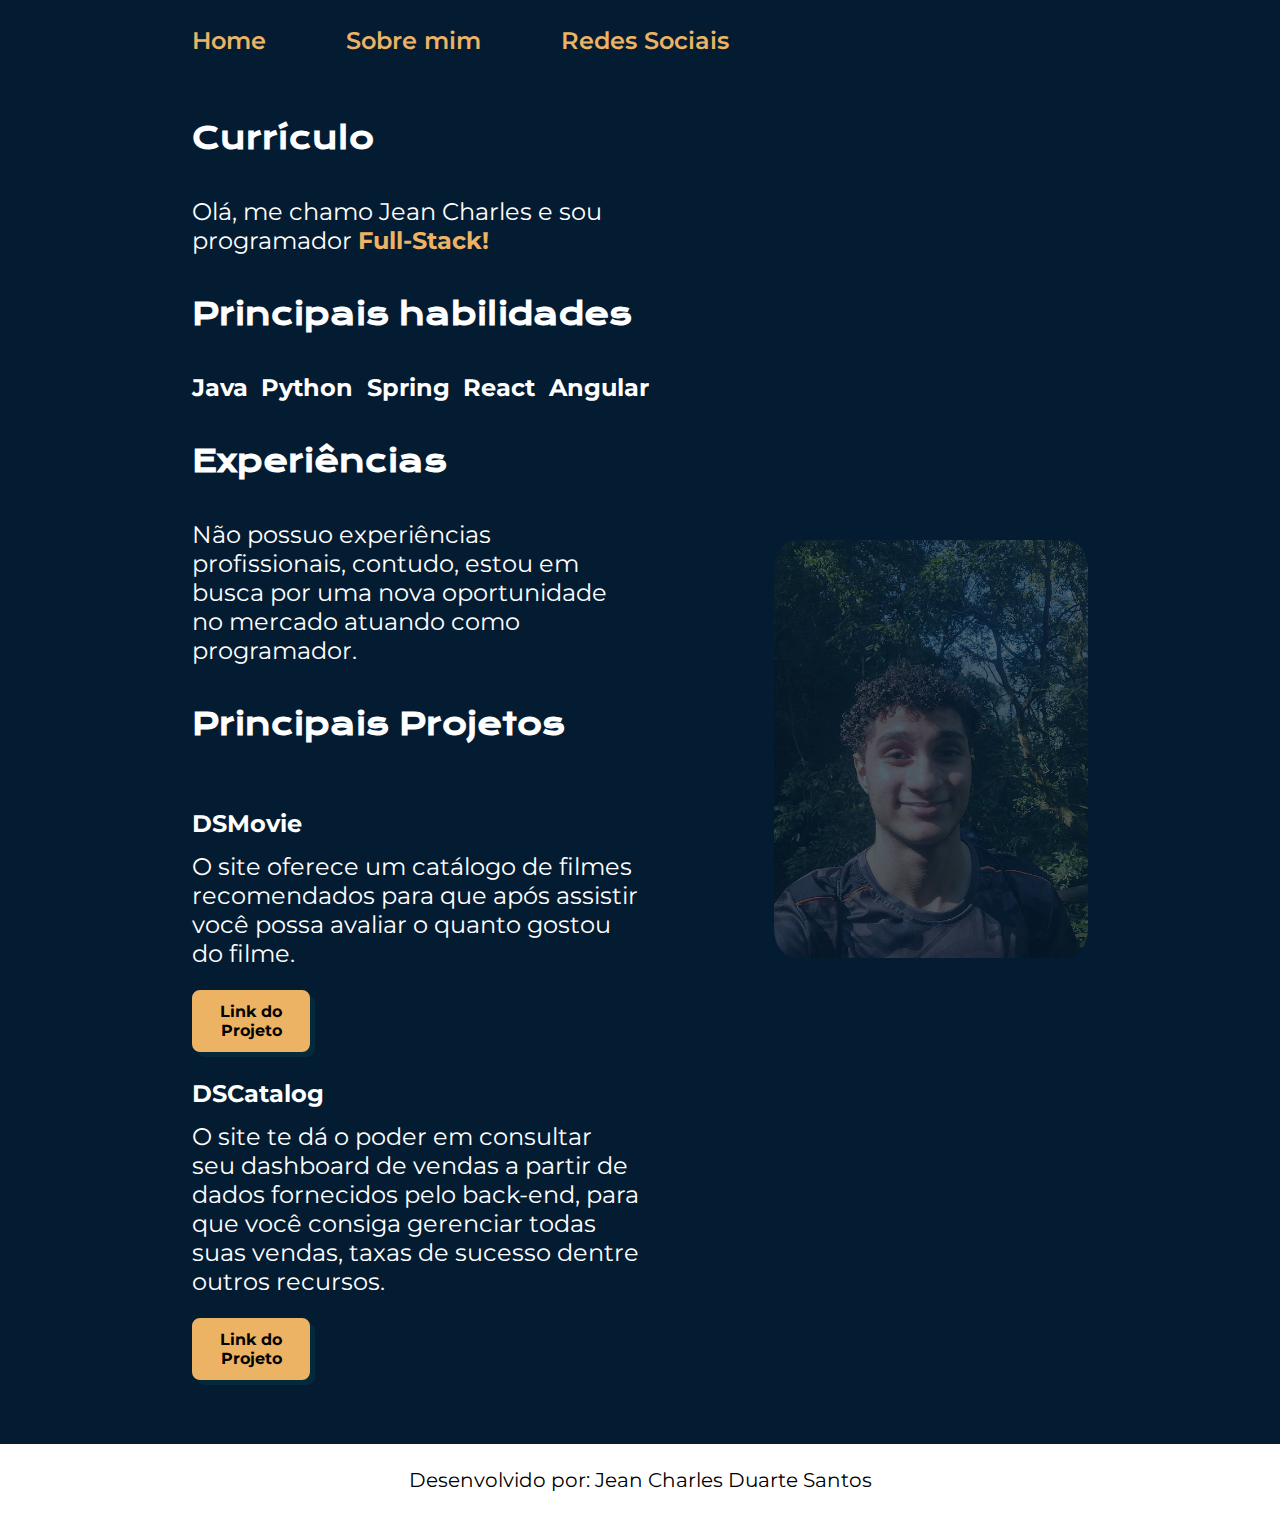
<file: index.html>
<!DOCTYPE html>
<html lang="pt-br">
<head>
    <meta charset="UTF-8">
    <meta name="viewport" content="width=device-width, initial-scale=1.0">
    <link rel="stylesheet" href="/css/styles.css">
    <title>Meu Portfólio</title>
</head>
<body >
    <header class="cabecalho">
        <nav class="cabecalho__menu">
            <a class="cabecalho__menu__links" href="portfolio.html">Home</a>
            <a class="cabecalho__menu__links" href="aboutme.html">Sobre mim</a>
            <a class="cabecalho__menu__links" href="redes.html">Redes Sociais</a>
        </nav>
    </header>
    <main class="apresentacao">
        <section class="apresentacao__conteudo">
            <h1 class="apresentacao__conteudo__titulo">Currículo</h1>
            <p class="apresentacao__conteudo__paragrafo">Olá, me chamo Jean Charles e sou programador <strong class="tituloDestaque">Full-Stack!</strong></p>
            <h3 class="apresentacao__conteudo__titulo">Principais habilidades</h3>
            <ul class="apresentacao__conteudo__lista">
                <li class="apresentacao__conteudo__lista__java"><strong>Java</strong></li>
                <li class="apresentacao__conteudo__lista__python"><strong>Python</strong></li>
                <li class="apresentacao__conteudo__lista__spring"><strong>Spring</strong></li>
                <li class="apresentacao__conteudo__lista__react"><strong>React</strong> </li>
                <li class="apresentacao__conteudo__lista__angular"><strong>Angular</strong></li>
            </ul>
            <h2 class="apresentacao__conteudo__titulo">Experiências</h2>
            <p class="apresentacao__conteudo__paragrafo">Não possuo experiências profissionais, contudo, estou em busca por uma nova oportunidade no mercado atuando como programador.</p>
            <h4 class="apresentacao__conteudo__titulo">Principais Projetos</h3>
            <ul class="apresentacao__conteudo__lista__projetos">
                <li class="apresentacao__conteudo__lista__projetos__itens"> <strong>DSMovie</strong></li>
                <p class="apresentacao__conteudo__paragrafo__projeto">O site oferece um catálogo de filmes recomendados para que após assistir você possa avaliar o quanto gostou do filme.</p>
                <a class="apresentacao__conteudo__links" href="https://jean-dsmovie.netlify.app/"> <strong>Link do Projeto</strong></a>
                <li class="apresentacao__conteudo__lista__projetos__itens"> <strong>DSCatalog</strong></li>
                <p class="apresentacao__conteudo__paragrafo__projeto">O site te dá o poder em consultar seu dashboard de vendas a partir de dados fornecidos pelo back-end, para que você consiga gerenciar todas suas vendas, taxas de sucesso dentre outros recursos.</p>
                <a class="apresentacao__conteudo__links" href="https://dsvendas-jean.netlify.app/"> <strong>Link do Projeto</strong></a>
            </ul>
        </section>
        <img class="apresentacao__imagem" src="/assets/newfoto2.jpg" alt="photo" type>
        
    </main>
    <footer class="rodape">
        <p>Desenvolvido por: Jean Charles Duarte Santos</p>
    </footer>
</body>
</html>
</file>
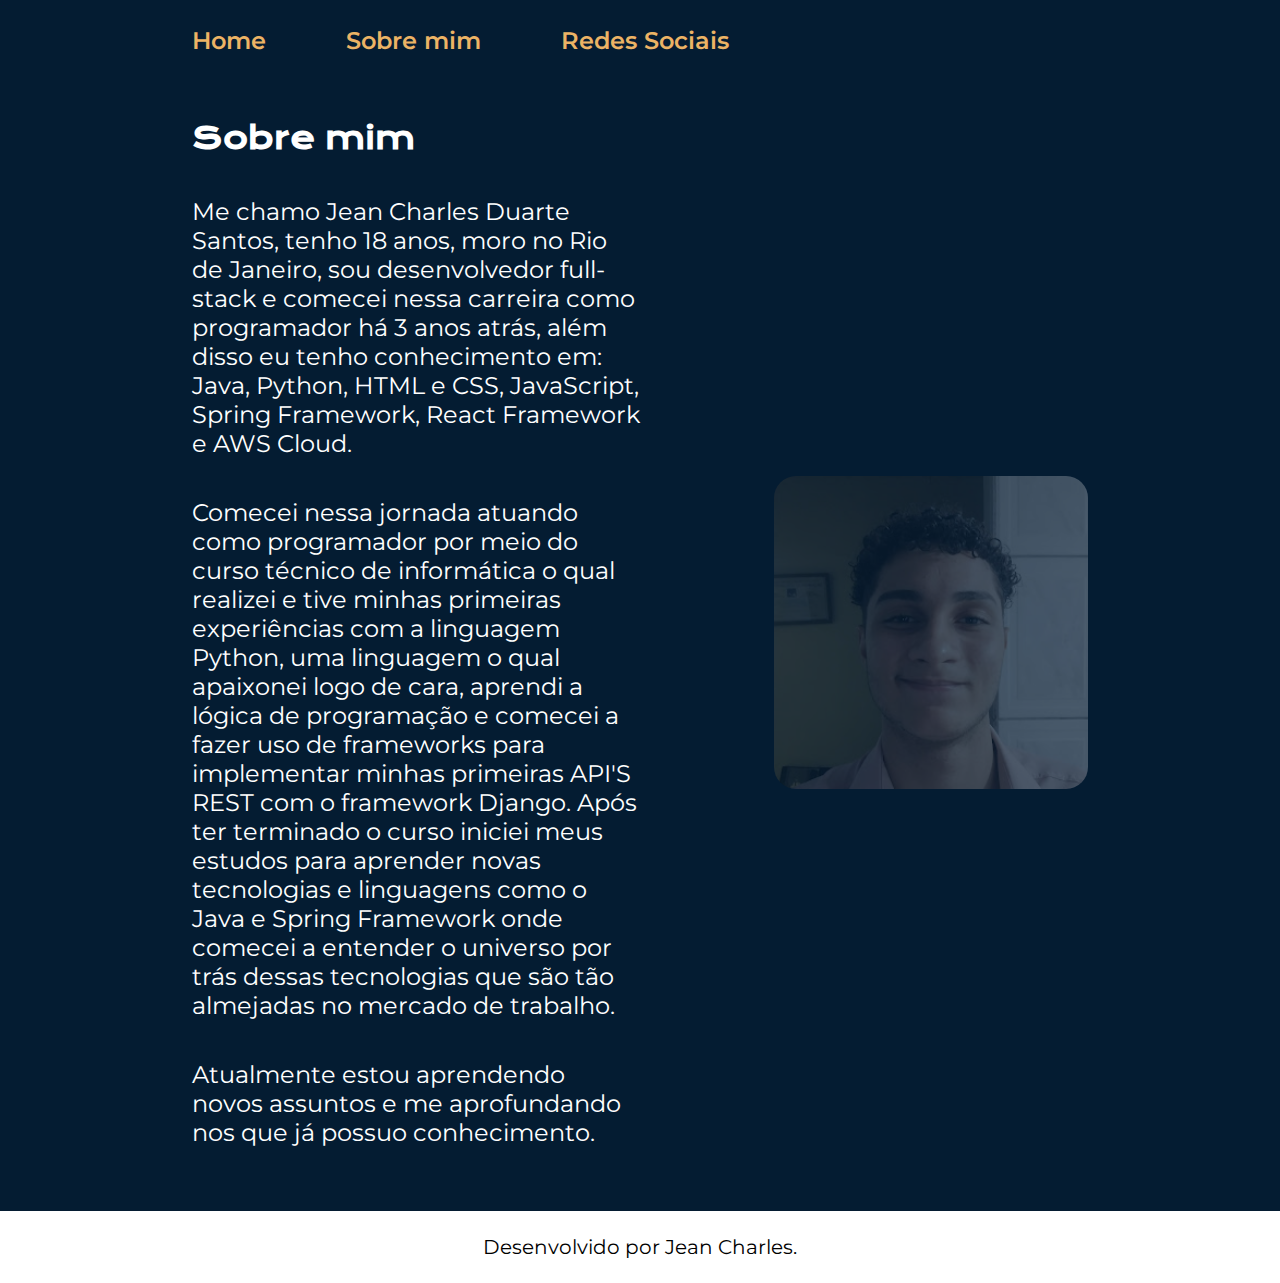
<file: aboutme.html>
<!DOCTYPE html>
<html lang="pt-br">
<head>
    <meta charset="UTF-8">
    <meta name="viewport" content="width=device-width, initial-scale=1.0">
    <title>Sobre mim</title>
    <link rel="stylesheet" href="/css/styles.css">
</head>
<body>
    <header class="cabecalho">
        <nav class="cabecalho__menu">
            <a class="cabecalho__menu__links" href="index.html">Home</a>
            <a class="cabecalho__menu__links" href="aboutme.html">Sobre mim</a>
            <a class="cabecalho__menu__links" href="redes.html">Redes Sociais</a>
        </nav>
    </header>
    <main class="apresentacao">
        <section class="apresentacao__conteudo">
            <h1 class="apresentacao__conteudo__titulo">Sobre mim</h1>
            <p class="apresentacao__conteudo__paragrafo">Me chamo Jean Charles Duarte Santos, tenho 18 anos, moro no Rio de Janeiro, sou desenvolvedor full-stack e comecei nessa carreira como programador há 3 anos atrás, além disso eu tenho conhecimento em: Java, Python, HTML e CSS, JavaScript, Spring Framework, React Framework e AWS Cloud.</p>
            <p class="apresentacao__conteudo__paragrafo">Comecei nessa jornada atuando como programador por meio do curso técnico de informática o qual realizei e tive minhas primeiras experiências com a linguagem Python, uma linguagem o qual apaixonei logo de cara, aprendi a lógica de programação e comecei a fazer uso de frameworks para implementar minhas primeiras API'S REST com o framework Django. Após ter terminado o curso iniciei meus estudos para aprender novas tecnologias e linguagens como o Java e Spring Framework onde comecei a entender o universo por trás dessas tecnologias que são tão almejadas no mercado de trabalho.</p>
            <p class="apresentacao__conteudo__paragrafo">Atualmente estou aprendendo novos assuntos e me aprofundando nos que já possuo conhecimento.</p>
        </section>
        <img class="apresentacao__imagem" src="/assets/unnamed.jpg" alt="imagem_photo">
    </main>
    <footer class="rodape">
        <p>Desenvolvido por Jean Charles.</p>
    </footer>
</body>
</html>
</file>
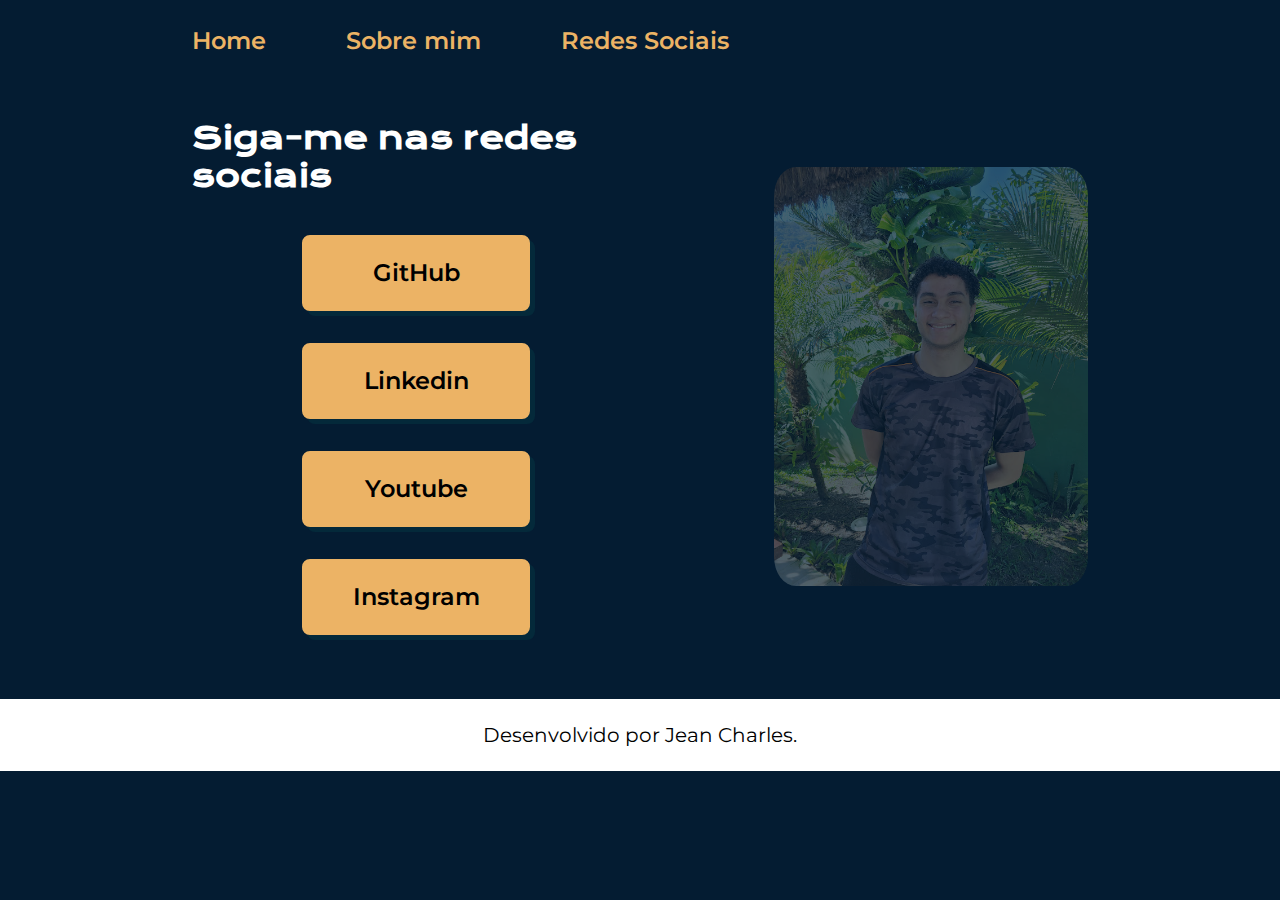
<file: redes.html>
<!DOCTYPE html>
<html lang="pt-br">
<head>
    <meta charset="UTF-8">
    <meta name="viewport" content="width=device-width, initial-scale=1.0">
    <title>Redes Sociais</title>
    <link rel="stylesheet" href="/css/styles.css">
</head>
<body>
    <header class="cabecalho">
        <nav class="cabecalho__menu">
            <a class="cabecalho__menu__links" href="index.html">Home</a>
            <a class="cabecalho__menu__links" href="aboutme.html">Sobre mim</a>
            <a class="cabecalho__menu__links" href="redes.html">Redes Sociais</a>
        </nav>
    </header>
    <main class="apresentacao">
        <section class="apresentacao__conteudo">
            <h1 class="apresentacao__conteudo__titulo">Siga-me nas redes sociais</h1>
            <div class="apresentacao__conteudo__sociais">
                <a class="apresentacao__conteudo__sociais__redes" href="https://github.com/Dev-JeanCharles">
                    GitHub
                </a>
                <a class="apresentacao__conteudo__sociais__redes" href="https://www.linkedin.com/in/dev-jeancharles/">
                    Linkedin
                </a>
                <a class="apresentacao__conteudo__sociais__redes" href="https://www.youtube.com/channel/UCa8O_VJpeGSY05UFRKEQbkg">
                    Youtube
                </a>
                <a class="apresentacao__conteudo__sociais__redes" href="https://www.instagram.com/jean_charles13/">
                    Instagram
                </a>
            </div>
        </section>
        <img class="apresentacao__imagem" src="/assets/newfoto.jpg" alt="photo">
    </main>
    <footer class="rodape">
        <p>Desenvolvido por Jean Charles.</p>
    </footer>
</body>
</html>
</file>
<file: css/styles.css>
@import url('https://fonts.googleapis.com/css2?family=Krona+One&family=Montserrat:wght@400;600&display=swap');

:root {
    --cor-principal:#041C32;
    --cor-texto:#FFFFFF;
    --cor-texto-links:#ECB365;
    --cor-botao-links:#ECB365;
    --cor-botao-shadow:#04293A;
    --cor-botao-texto: #000000;
    --cor-menu-hover:#064663;
    --cor-java-hover:rgb(197, 9, 9);
    --cor-python-hover:rgb(215, 230, 51); 
    --cor-spring-hover:rgb(35, 214, 68);  
    --cor-react-hover:rgb(40, 174, 236);
    --cor-angular-hover:rgb(226, 77, 77);
    --cor-texto-rodape: black;

    --fonte-principal: 'Krona One', sans-serif; 
    --fonte-secundaria: 'Montserrat', sans-serif;
}

* {
    margin: 0;
    padding: 0;
}

body {
    box-sizing: border-box;
    background-color: var(--cor-principal);
    color: var(--cor-texto);
}

.cabecalho {
    padding: 2% 0% 0% 15%;
}

.cabecalho__menu {
    display: flex;
    gap: 80px;
}

.cabecalho__menu__links {
    font-family: var(--fonte-secundaria);
    font-size: 1.5rem;
    font-weight: 600;
    color: var(--cor-texto-links);
    text-decoration: none;
}

.cabecalho__menu__links:hover {
    transition: 200ms linear;
    color: var(--cor-menu-hover);
}

.apresentacao {
    gap: 82px;
    padding: 5% 15%;
    display: flex;
    align-items: center;
    justify-content: space-between;
}

.apresentacao__conteudo {
    width: 50%;
    display: flex;
    flex-direction: column;
    gap: 40px;
}

.apresentacao__conteudo__titulo {
    font-size: 1.9rem;
    font-family: var(--fonte-principal);
}

.apresentacao__conteudo__sociais {
    display: flex;
    justify-content: space-between;
    align-items: center;
    gap: 32px;
    flex-direction: column;
}

.apresentacao__conteudo__sociais__redes {
    border: 2px solid var(--cor-botao-links);
    width: 50%;
    text-align: center;
    border-radius: 8px;
    font-size: 1.5rem;
    font-weight: 600;
    padding:  21.5px 0;
    text-decoration: none;
    color: var(--cor-botao-texto);
    background-color: var(--cor-botao-links);
    font-family: var(--fonte-secundaria);
    box-shadow: 5px 5px var(--cor-botao-shadow)
}

.apresentacao__conteudo__sociais__redes:hover {
    background-color: var(--cor-texto) ;
    transform: scale(1.1);
    transition: 300ms linear;
}

.tituloDestaque {
    color: var(--cor-texto-links);
}

.tituloDestaque:hover {
    transition: 200ms linear;
    color: var(--cor-menu-hover);
}

.apresentacao__conteudo__paragrafo {
    font-size: 1.5rem;
    font-family: var(--fonte-secundaria);
}

.apresentacao__conteudo__lista__projetos {
    display: flex;
    flex-direction: column;
    list-style: none;
}

.apresentacao__conteudo__links {
    width: 25%;
    text-decoration: none;
    font-family: var(--fonte-secundaria);
    padding: 2% 0% 2%;
    background-color: var(--cor-botao-links);
    border: 3px solid var(--cor-botao-links);
    text-align: center;
    border-radius: 8px;
    color: var(--cor-botao-texto);
    box-shadow: 5px 5px var(--cor-botao-shadow);
}

.apresentacao__conteudo__links:hover {
    background-color: var(--cor-texto) ;
    transform: scale(1.1);
    transition: 300ms linear;
}

.apresentacao__conteudo__lista__projetos__itens {
    font-size: 1.5rem;
    font-family: var(--fonte-secundaria);
    padding: 6% 0% 0%;
}

.apresentacao__conteudo__paragrafo__projeto {
    font-size: 1.5rem;
    font-family: var(--fonte-secundaria);
    padding: 3% 0% 5%;
}


.apresentacao__conteudo__lista {
    list-style: none;
    display: flex;
    justify-content: flex-start;
    gap: 3%;
}

.apresentacao__conteudo__lista__java {
    font-size: 1.5rem;
    font-family: var(--fonte-secundaria);
}

.apresentacao__conteudo__lista__java:hover {
    color: var(--cor-java-hover);
    transform: scale(1.1);
    transition: 300ms linear; 
}

.apresentacao__conteudo__lista__python {
    font-size: 1.5rem;
    font-family: var(--fonte-secundaria);
}

.apresentacao__conteudo__lista__python:hover {
    color: var(--cor-python-hover);
    transform: scale(1.1);
    transition: 300ms linear; 
}

.apresentacao__conteudo__lista__spring {
    font-size: 1.5rem;
    font-family: var(--fonte-secundaria);
}

.apresentacao__conteudo__lista__spring:hover {
    color: var(--cor-spring-hover);
    transform: scale(1.1);
    transition: 300ms linear; 
}

.apresentacao__conteudo__lista__react {
    font-size: 1.5rem;
    font-family: var(--fonte-secundaria);
}

.apresentacao__conteudo__lista__react:hover {
    color: var(--cor-react-hover);
    transform: scale(1.1);
    transition: 300ms linear; 
}

.apresentacao__conteudo__lista__angular {
    font-size: 1.5rem;
    font-family: var(--fonte-secundaria); 
}

.apresentacao__conteudo__lista__angular:hover {
    color: var(--cor-angular-hover);
    transform: scale(1.1);
    transition: 300ms linear; 
}

.apresentacao__imagem {
    width: 35%;
    border-radius: 7%;
    opacity: 0.3;
}

.apresentacao__imagem:hover {
    opacity: 100;
}

.rodape {
    font-family: var(--fonte-secundaria);
    font-size: 1.25rem;
    padding: 24px;
    text-align: center;
    color: var(--cor-texto-rodape);
    background-color: var(--cor-texto);
}

@media (max-width: 1000px) {
    .cabecalho {
        padding: 15%;
    }

    .cabecalho__menu {
        justify-content: center;
    }

    .apresentacao {
        flex-direction: column-reverse;
        padding: 5%;
    }

    .apresentacao__conteudo {
        width: auto;
    }
}
</file>
